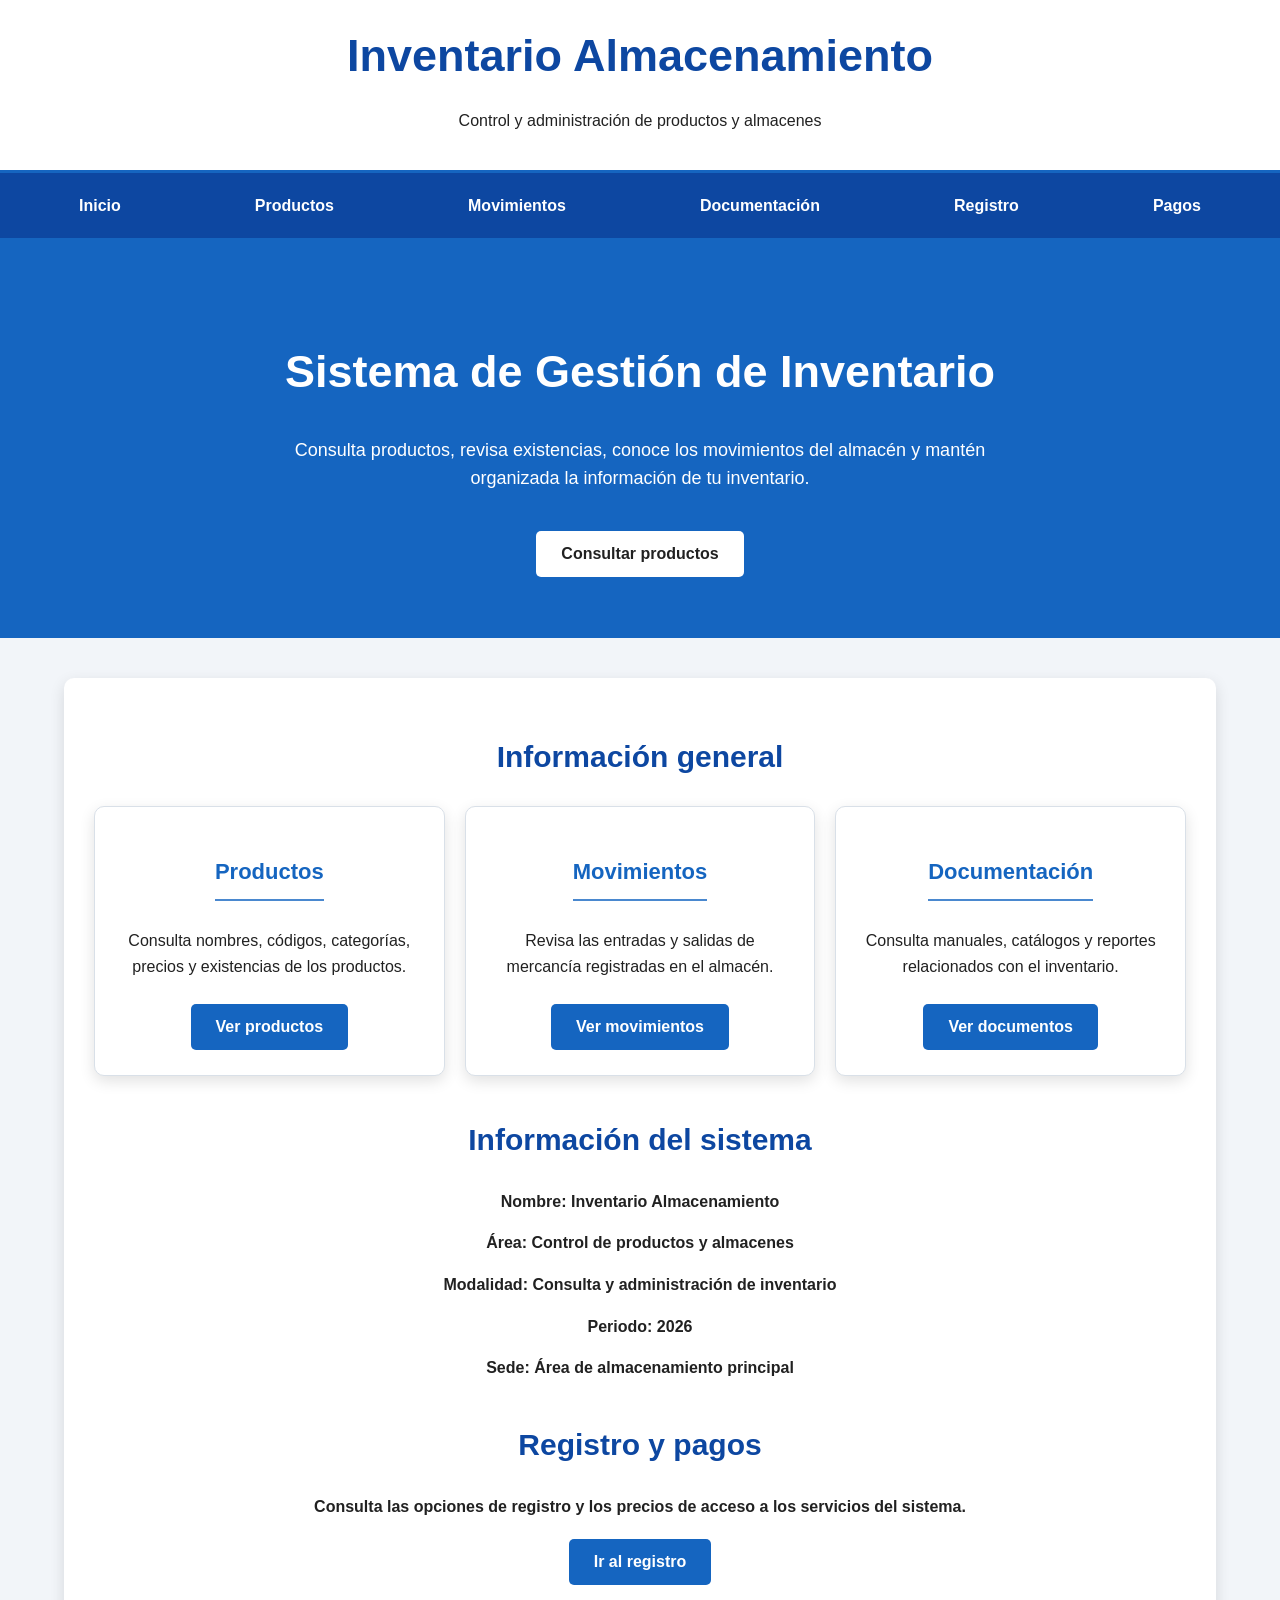
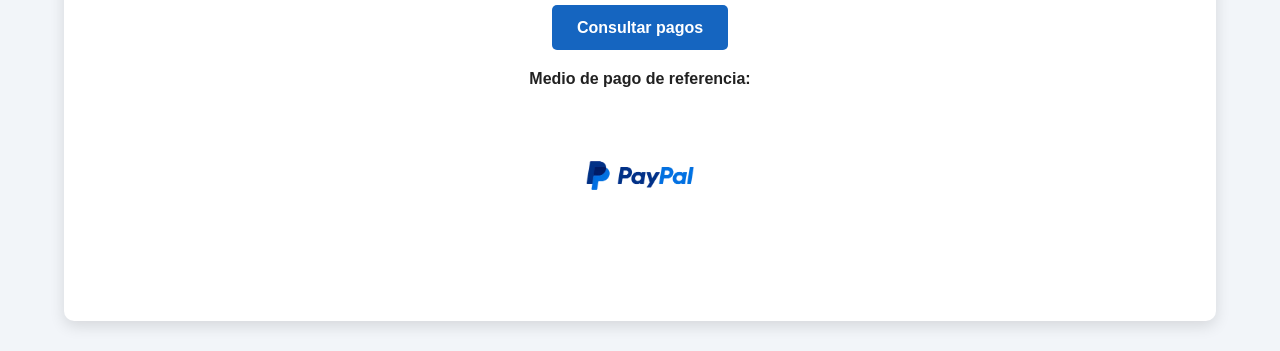
<file: index.html>
<!DOCTYPE html>
<html lang="es">
<head>
    <meta charset="UTF-8">
    <meta name="viewport" content="width=device-width, initial-scale=1.0">
    <link rel="stylesheet" href="normalize.css"> 
    <link rel="stylesheet" href="style.css">
    <title>Inventario de Almacenamiento</title>
</head>
<body>
    
    <header>
        <h1>Inventario Almacenamiento</h1>
        <p>Control y administración de productos y almacenes</p>
    </header>

    <div class="nav-bg">
        <nav class="navegacion-principal contenedor">
            <a href="index.html">Inicio</a>
            <a href="productos.html">Productos</a>
            <a href="movimientos.html">Movimientos</a>
            <a href="documentacion.html">Documentación</a>
            <a href="registro.html">Registro</a>
            <a href="compras.html">Pagos</a>
        </nav>
    </div>

    <section class="hero">

        <h2 >Sistema de Gestión de Inventario</h2>
        
        <p>
            Consulta productos, revisa existencias, conoce los movimientos
            del almacén y mantén organizada la información de tu inventario.
        </p>

        <a class="botonPrincipal" href="productos.html">Consultar productos</a>

    </section>

    <main class="contenedor sombra">

        <section>

            <h2>Información general</h2>

            <div class="servicios">

                <article class="servicio">

                    <h3>Productos</h3>

                    <p>
                        Consulta nombres, códigos, categorías,
                        precios y existencias de los productos.
                    </p>

                    <a class="boton" href="productos.html">Ver productos</a>

                </article>

                <article class="servicio">

                    <h3>Movimientos</h3>

                    <p>
                        Revisa las entradas y salidas de mercancía
                        registradas en el almacén.
                    </p>

                    <a class="boton" href="movimientos.html">Ver movimientos</a>

                </article>

                <article class="servicio">

                    <h3>Documentación</h3>

                    <p>
                        Consulta manuales, catálogos y reportes
                        relacionados con el inventario.
                    </p>

                    <a class="boton" href="documentacion.html">Ver documentos</a>

                </article>

            </div>
        </section>

        <section class="texto-centrado">

            <h2>Información del sistema</h2>

            <p><strong>Nombre:</strong> Inventario Almacenamiento</p>
            <p><strong>Área:</strong> Control de productos y almacenes</p>
            <p><strong>Modalidad:</strong> Consulta y administración de inventario</p>
            <p><strong>Periodo:</strong> 2026</p>
            <p><strong>Sede:</strong> Área de almacenamiento principal</p>

        </section>

        <section>

            <h2>Registro y pagos</h2>

            <p class="texto-centrado">
                Consulta las opciones de registro y los precios
                de acceso a los servicios del sistema.
            </p>

            <div class="texto-centrado">

                <a class="boton" href="registro.html">Ir al registro</a>
                <a class="boton" href="compras.html">Consultar pagos</a>

            </div>

            <div class="texto-centrado">

                <p>Medio de pago de referencia:</p>

                <a href="compras.html">

                    <img src="img/paypal.png.webp"alt="Imagen de PayPal"width="180">

                </a>

            </div>

        </section>

    </main>

</body>
</html>
</file>
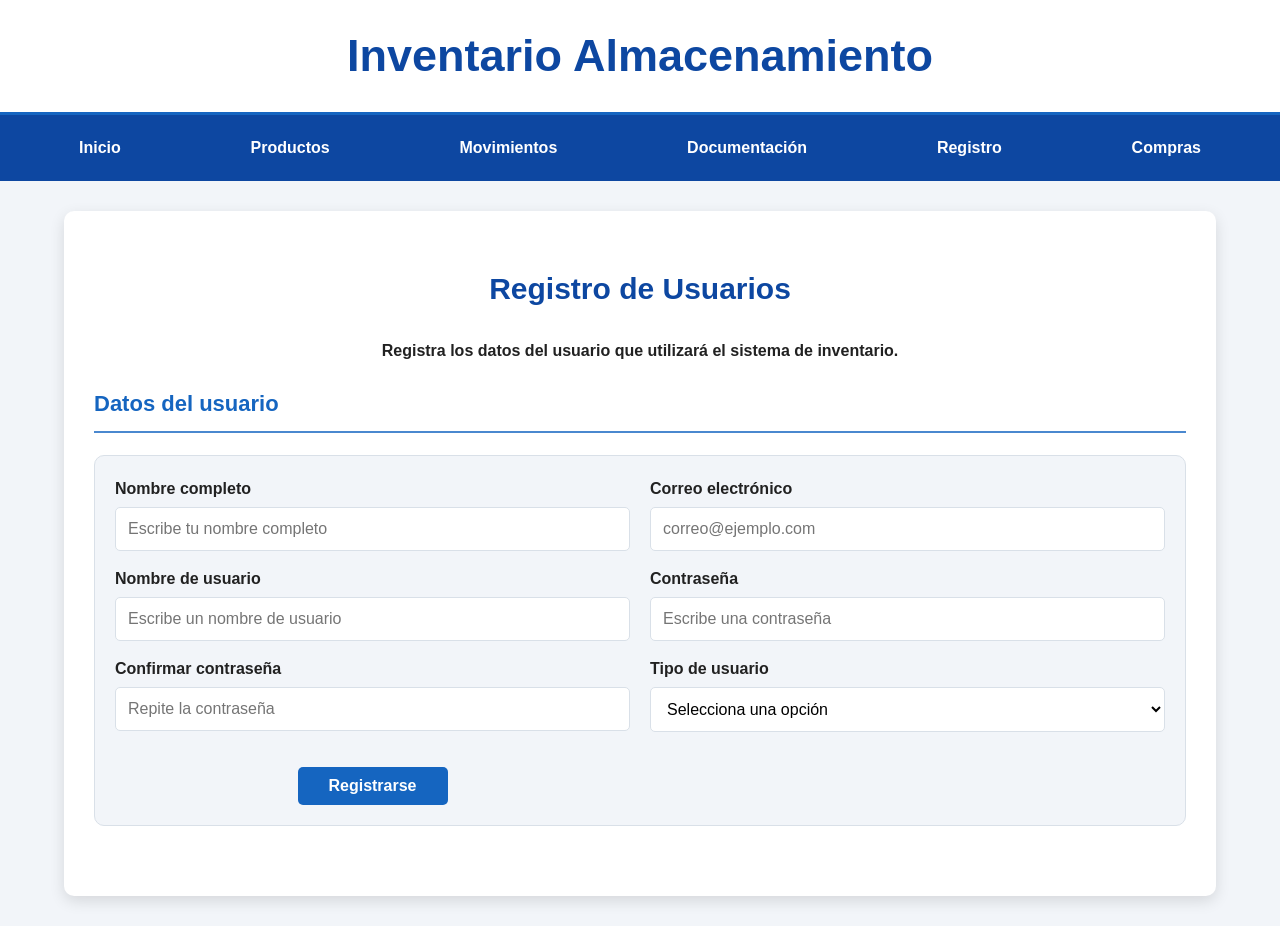
<file: registro.html>
<!DOCTYPE html>
<html lang="es">

<head>
    <meta charset="UTF-8">
    <meta name="viewport" content="width=device-width, initial-scale=1.0">
    <link rel="stylesheet" href="normalize.css"> 
    <link rel="stylesheet" href="style.css">
    <title>Inventario de Almacenamiento</title>
</head>

<body>

   <header>
        <h1>Inventario Almacenamiento</h1>
    </header>

    <div class="nav-bg">

        <nav class="navegacion-principal contenedor">
            <a href="index.html">Inicio</a>
            <a href="productos.html">Productos</a>
            <a href="movimientos.html">Movimientos</a>
            <a href="documentacion.html">Documentación</a>
            <a href="registro.html">Registro</a>
            <a href="compras.html">Compras</a>
        </nav>

    </div>

    <main class="contenedor sombra">

        <h2>Registro de Usuarios</h2>

        <p class="texto-centrado">
            Registra los datos del usuario que utilizará
            el sistema de inventario.
        </p>

        <section>

            <h3>Datos del usuario</h3>

            <form action="#" method="post">

                <div>

                    <label for="nombre">Nombre completo</label>
                    <input type="text" id="nombre" name="nombre" placeholder="Escribe tu nombre completo" required>

                </div>

                <div>

                    <label for="correo">Correo electrónico</label>
                    <input type="email" id="correo" name="correo" placeholder="correo@ejemplo.com" required>

                </div>

                <div>

                    <label for="usuario">Nombre de usuario</label>
                    <input type="text" id="usuario" name="usuario" placeholder="Escribe un nombre de usuario" required>

                </div>

                <div>
                    <label for="password">Contraseña</label>

                    <input
                        type="password"
                        id="password"
                        name="password"
                        placeholder="Escribe una contraseña"
                        required>
                </div>

                <div>

                    <label for="confirmar">Confirmar contraseña</label>
                    <input type="password" id="confirmar" name="confirmar" placeholder="Repite la contraseña" required>

                </div>

                <div>

                    <label for="tipo">Tipo de usuario</label>
                    <select id="tipo" name="tipo" required>

                        <option value="">Selecciona una opción</option>
                        <option value="administrador">Administrador</option>
                        <option value="almacen">Personal de almacén</option>
                        <option value="consulta">Usuario de consulta</option>

                    </select>

                </div>

                <div>
                    <input class="botonCentrado" type="submit" value="Registrarse">
                </div>

            </form>

        </section>

    </main>

</body>

</html>
</file>
<file: style.css>
:root {
    --blanco: #ffffff;
    --oscuro: #212121;
    --primario: #1565c0;
    --primario-oscuro: #0d47a1;
    --secundario: #1263c0c2;
    --gris: #757575;
    --gris-claro: #f2f5f9;
    --borde: #d9e0e8;
    --sombra: 0px 5px 15px 0px rgba(0, 0, 0, 0.12);
}

html {
    font-size: 62.5%;
    box-sizing: border-box;
    scroll-behavior: smooth;
}

*,
*:before,
*:after {
    box-sizing: inherit;
}

body {
    font-size: 16px;
    font-family: Arial, Helvetica, sans-serif;
    background-color: var(--gris-claro);
    color: var(--oscuro);
    line-height: 1.6;
    margin: 0;
}

h1 {
    font-size: 3.8rem;
}

h2 {
    font-size: 3rem;
    text-align: center;
    color: var(--primario-oscuro);
}

h3 {
    font-size: 2.2rem;
    color: var(--primario);
}

h4 {
    font-size: 1.8rem;
    color: var(--primario-oscuro);
}

p {
    font-size: 1.6rem;
}

.iconos {
    display: flex;
    justify-content: center;
    gap: 2rem;
    margin-top: 2rem;
}
.iconoDebajo {
    text-align: center;
    font-size: 1.6rem;
    color: var(--gris);
    margin-top: 0.5rem;
}

a {
    text-decoration: none;
}

img {
    max-width: 100%;
    height: auto;
}

.contenedor {
    max-width: 120rem;
    width: 90%;
    margin: 0 auto;
}

.sombra {
    box-shadow: var(--sombra);
    background-color: var(--blanco);
    padding: 3rem;
    border-radius: 1rem;
}

.texto-centro {
    text-align: center;
}

.margen-inferior {
    margin-bottom: 3rem;
}

.flex {
    display: flex;
}

.alinear-derecha {
    display: flex;
    justify-content: flex-end;
}

header {
    background-color: var(--blanco);
    padding: 2rem;
    text-align: center;
    border-bottom: 0.3rem solid var(--primario);
}

header h1 {
    color: var(--primario-oscuro);
    margin: 0;
}

.nav-bg {
    background-color: var(--primario-oscuro);
}

.navegacion-principal {
    display: flex;
    flex-direction: column;
    align-items: center;
    gap: 0.5rem;
    padding: 1rem 0;
}

.navegacion-principal a {
    color: var(--blanco);
    font-size: 1.6rem;
    font-weight: bold;
    padding: 1rem 1.5rem;
    border-radius: 0.5rem;
    transition: background-color 0.3s, color 0.3s;
}

.navegacion-principal a:hover,
.navegacion-principal a:focus {
    background-color: var(--secundario);
    color: var(--oscuro);
}

.hero {
    background-color: var(--primario);
    color: var(--blanco);
    padding: 6rem 2rem;
    display: flex;
    flex-direction: column;
    align-items: center;
    text-align: center;
}

.hero h2 {
    color: var(--blanco);
    font-size: 3.5rem;
    margin-bottom: 1rem;
}

.hero p {
    max-width: 70rem;
    font-size: 1.8rem;
}

.boton {
    background-color: var(--primario);
    color: var(--blanco);
    padding: 1rem 2.5rem;
    font-size: 1.6rem;
    font-weight: bold;
    text-align: center;
    border: none;
    border-radius: 0.5rem;
    cursor: pointer;
    display: block;
    width: fit-content;
    margin: 2rem auto 0;    
    transition: background-color 0.3s, transform 0.2s;
}

.botonPrincipal {
    background-color: var(--blanco);
    color: var(--oscuro);
    padding: 1rem 2.5rem;
    font-size: 1.6rem;
    font-weight: bold;
    text-align: center;
    border: none;
    border-radius: 0.5rem;
    cursor: pointer;
    display: block;
    width: fit-content;
    margin: 2rem auto 0;    
    transition: background-color 0.3s, transform 0.2s;
}

.botonCentrado{
    background-color: var(--primario);
    color: var(--blanco);
    padding: 1rem 2.5rem;
    font-size: 1.6rem;
    font-weight: bold;
    text-align: center;
    border: none;
    border-radius: 0.5rem;
    cursor: pointer;
    display: flex;
    justify-content: center;
    margin: 2rem auto 0;    
    transition: background-color 0.3s, transform 0.2s;
}

.boton:hover,
.boton:focus,
.botonCentrado:hover,
.botonCentrado:focus {
    background-color: var(--primario-oscuro);
    transform: translateY(-2px);
}

.texto-centrado {
    text-align: center;
    font-size: 1.6rem;
    font-weight: bold;

}

main.contenedor {
    margin-top: 3rem;
    margin-bottom: 3rem;
}

section {
    margin-bottom: 4rem;
}

section h3 {
    border-bottom: 0.2rem solid var(--secundario);
    padding-bottom: 1rem;
}

/* Flexbox */
.servicios {
    display: flex;
    flex-direction: column;
    gap: 2rem;
}

.servicio {
    background-color: var(--blanco);
    border: 1px solid var(--borde);
    border-radius: 1rem;
    padding: 2.5rem;
    text-align: center;
    box-shadow: var(--sombra);
    display: flex;
    flex-direction: column;
    align-items: center;
    transition: transform 0.3s, box-shadow 0.3s;
}

.servicio:hover {
    transform: translateY(-4px);
    box-shadow: 0px 8px 20px rgba(0, 0, 0, 0.16);
}

.servicio h4 {
    margin-top: 0;
}

.servicio p {
    margin: 0.5rem 0;
}

/* Formularios */
form {
    background-color: var(--gris-claro);
    padding: 2rem;
    border-radius: 1rem;
    border: 1px solid var(--borde);
}

form div {
    margin-bottom: 1.5rem;
}

label {
    display: block;
    font-weight: bold;
    margin-bottom: 0.5rem;
    color: var(--oscuro);
}

input,
select,
textarea {
    width: 100%;
    padding: 1.2rem;
    border: 1px solid var(--borde);
    border-radius: 0.5rem;
    font-size: 1.6rem;
    font-family: inherit;
    background-color: var(--blanco);
}

input:focus,
select:focus,
textarea:focus {
    outline: 0.2rem solid var(--secundario);
    border-color: var(--primario);
}

textarea {
    min-height: 12rem;
    resize: vertical;
}

section form.formulario {
    display: block;              
    background-color: var(--gris-claro);
    padding: 2rem;
    border-radius: 1rem;
    border: 1px solid var(--borde);
}

section form.formulario fieldset {
    border: 1px solid var(--borde);
    border-radius: 0.5rem;
    padding: 2rem;
    background-color: var(--blanco);
}

section form.formulario legend {
    font-size: 1.8rem;
    font-weight: bold;
    color: var(--primario-oscuro);
    padding: 0 1rem;
    margin-left: 1rem;
}

section form.formulario .campo {
    margin-bottom: 1.5rem;
    display: flex;
    flex-direction: column;
}

section form.formulario .alinear-derecha {
    justify-content: flex-end;   
    margin-top: 1rem;
}

section form.formulario .boton {
    width: auto;
    min-width: 15rem;
    margin: 0;                    
}

/* Grid en Formularios */
@media (min-width: 768px) {
    form {
        display: grid;
        grid-template-columns: repeat(2, minmax(0, 1fr));
        gap: 1.5rem 2rem;
    }

    form div {
        margin-bottom: 0;
    }

    form input[type="submit"] {
        width: auto;
        min-width: 15rem;
    }
}

/* Grid */
@media (min-width: 768px) {
    .servicios {
        display: grid;
        grid-template-columns: repeat(3, minmax(0, 1fr));
        gap: 2rem;
    }
}

/* Responsive */
@media (min-width: 768px) {
    .navegacion-principal {
        flex-direction: row;
        justify-content: space-between;
    }

    .hero {
        min-height: 40rem;
    }

    .hero h2 {
        font-size: 4.5rem;
    }

    h1 {
        font-size: 4.5rem;
    }
}

/* pantallas pequenas */
@media (max-width: 480px) {
    h1 {
        font-size: 2.8rem;
    }

    h2 {
        font-size: 2.5rem;
    }

    main.contenedor {
        width: 95%;
        padding: 1.5rem;
    }

    .navegacion-principal a {
        width: 100%;
        text-align: center;
    }

    form {
        padding: 1.5rem;
    }
}

a:focus-visible,
button:focus-visible,
input:focus-visible,
select:focus-visible,
textarea:focus-visible {
    outline: 0.3rem solid var(--secundario);
    outline-offset: 0.2rem;
}
</file>
